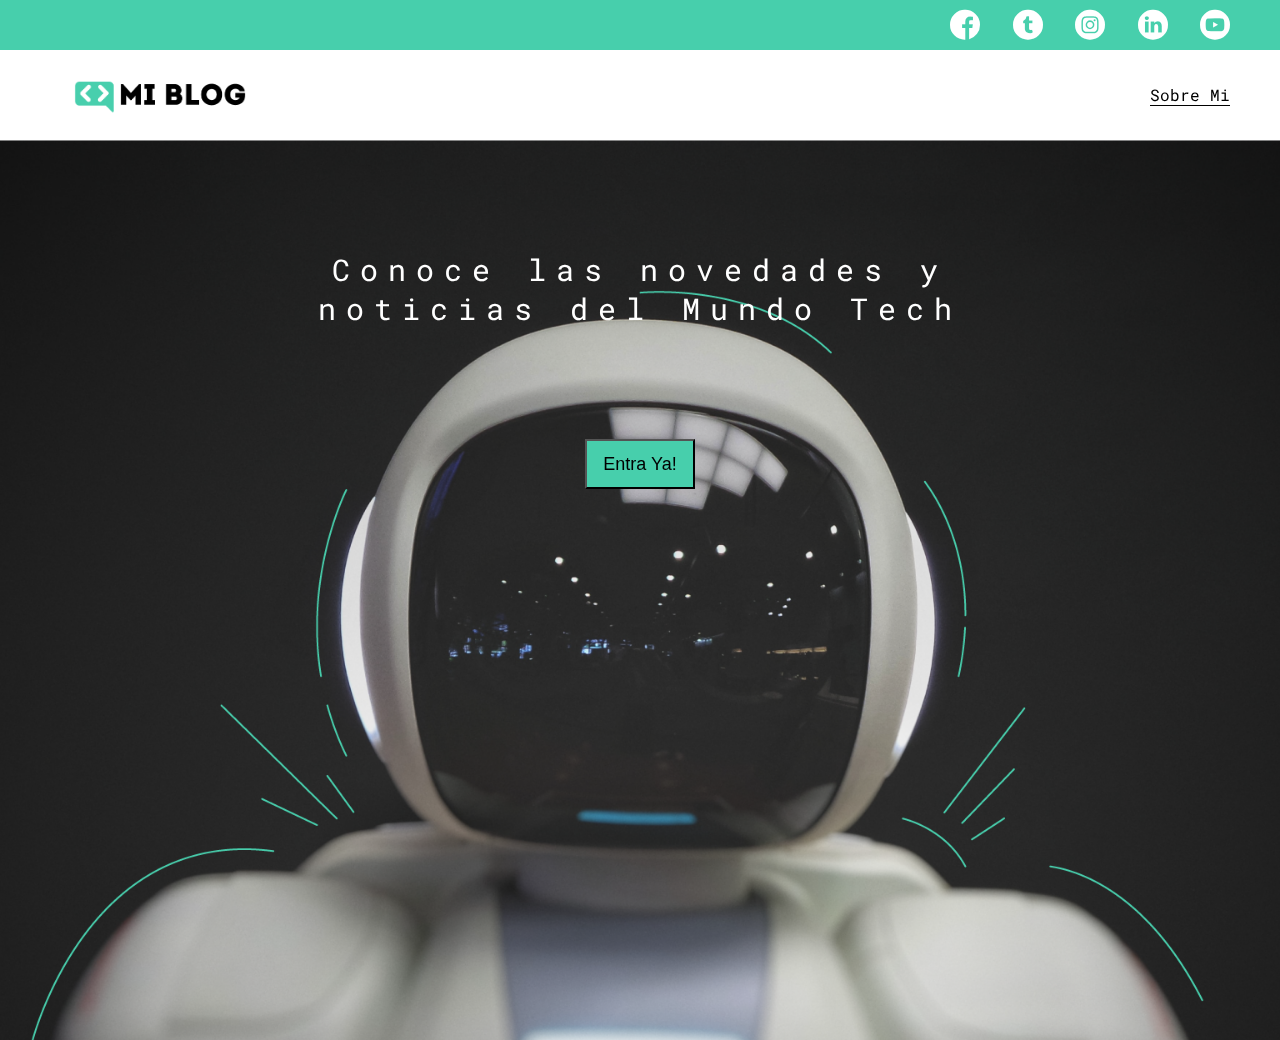
<file: index.html>
<!DOCTYPE html>
<html lang="en">
<head>
    <meta charset="UTF-8">
    <meta name="viewport" content="width=device-width, initial-scale=1.0">
    <title>Mi Blog</title>
    <link rel="stylesheet" href="./css/main.css">
    <link rel="stylesheet" href="./css/font/flaticon.css">
    <link rel="stylesheet" href="./css/media-queries.css">
</head>
<body class="home-body">
    <header>
        <section class="header-icons-container">
            <div class="icons">
                <a href="/"><span class="flaticon-001-facebook"></span></a>
                <a href="/"><span class="flaticon-002-twitter"></span></a>
                <a href="/"><span class="flaticon-011-instagram"></span></a>
                <a href="/"><span class="flaticon-010-linkedin"></span></a>
                <a href="/"><span class="flaticon-008-youtube"></span></a>
            </div>
        </section>
        <nav>
            <section class="nav-logo-container">
                <a href=""> <img src="/assets/img/Logo-negro.png" alt="Logo de mi blog"></a>
            </section>
            <section class="profile-link">
                <a href="perfil.html">Sobre Mi</a>
            </section>
        </nav>
    </header>
    <main class="home-main">
        <section>
            <p class="home-main-text">Conoce las novedades y noticias del Mundo Tech</p>
            <button class="home-main-button">
                <a href="blogs.html">Entra Ya!</a>
            </button>
        </section>
    </main>
</body>
</html>
</file>
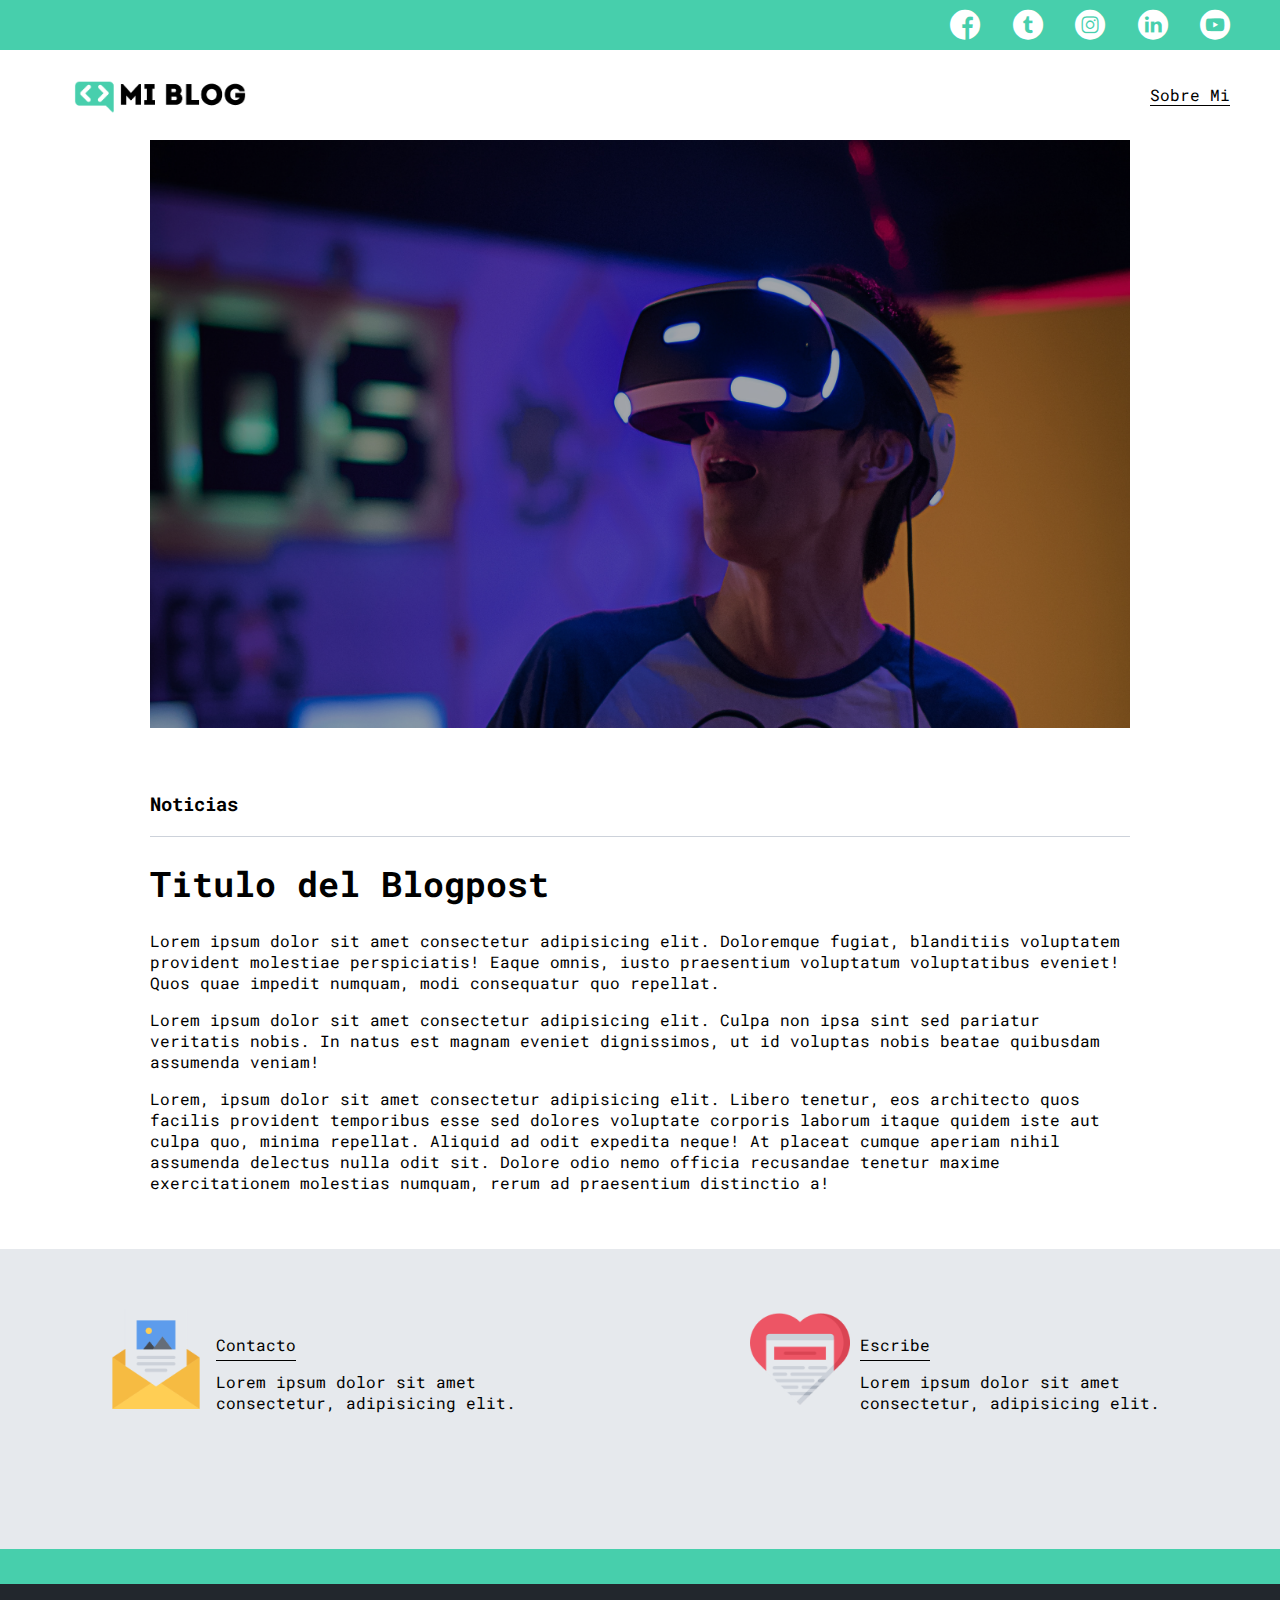
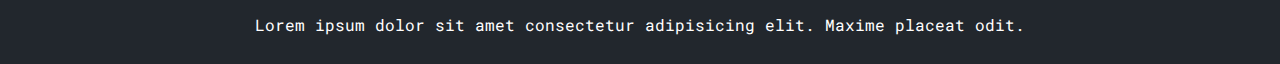
<file: blog.html>
<!DOCTYPE html>
<html lang="en">
<head>
    <meta charset="UTF-8">
    <meta name="viewport" content="width=device-width, initial-scale=1.0">
    <title>Mi Blog</title>
    <link rel="stylesheet" href="./css/main.css">
    <link rel="stylesheet" href="./css/font/flaticon.css">
    <link rel="stylesheet" href="./css/media-queries.css">
</head>
<body>
    <header>
        <section class="header-icons-container">
            <div class="icons">
                <a href="/"><span class="flaticon-001-facebook"></span></a>
                <a href="/"><span class="flaticon-002-twitter"></span></a>
                <a href="/"><span class="flaticon-011-instagram"></span></a>
                <a href="/"><span class="flaticon-010-linkedin"></span></a>
                <a href="/"><span class="flaticon-008-youtube"></span></a>
            </div>
        </section>
        <nav>
            <section class="nav-logo-container">
                <a href=""> <img src="/assets/img/Logo-negro.png" alt="Logo de mi blog"></a>
            </section>
            <section class="profile-link">
                <a href="perfil.html">Sobre Mi</a>
            </section>
        </nav>
    </header>
    <main>
        <section class="grid-container blogpost-img-container">
            <img src="/assets/img/post-1.png" alt="">
        </section>
        <section class="blogpost-main-container">
            <div class="grid-container">
                <h3>Noticias</h3>
                <article>
                    <h1>Titulo del Blogpost</h1>
                    <p>Lorem ipsum dolor sit amet consectetur adipisicing elit. Doloremque fugiat, blanditiis voluptatem provident molestiae perspiciatis! Eaque omnis, iusto praesentium voluptatum voluptatibus eveniet! Quos quae impedit numquam, modi consequatur quo repellat.</p>
                    <p>Lorem ipsum dolor sit amet consectetur adipisicing elit. Culpa non ipsa sint sed pariatur veritatis nobis. In natus est magnam eveniet dignissimos, ut id voluptas nobis beatae quibusdam assumenda veniam!</p>
                    <p>Lorem, ipsum dolor sit amet consectetur adipisicing elit. Libero tenetur, eos architecto quos facilis provident temporibus esse sed dolores voluptate corporis laborum itaque quidem iste aut culpa quo, minima repellat.
                    Aliquid ad odit expedita neque! At placeat cumque aperiam nihil assumenda delectus nulla odit sit. Dolore odio nemo officia recusandae tenetur maxime exercitationem molestias numquam, rerum ad praesentium distinctio a!</p>
                </article>
            </div>
        </section>
        <section class="contact-main-container">
            <div>
                <img src="/assets/img/013-newsletter.png" alt="">
                <div class="contact-left">
                    <a href="">Contacto</a>
                    <p>Lorem ipsum dolor sit amet consectetur, adipisicing elit.</p>
                </div>
            </div>
            <div>
                <img src="/assets/img/006-like.png" alt="">
                <div class="contact-right">
                    <a href="">Escribe</a>
                    <p>Lorem ipsum dolor sit amet consectetur, adipisicing elit.</p>
                </div>
            </div>
        </section>
    </main>
    <footer>
        <p>Lorem ipsum dolor sit amet consectetur adipisicing elit. Maxime placeat odit.</p>
    </footer>
</body>
</html>
</file>
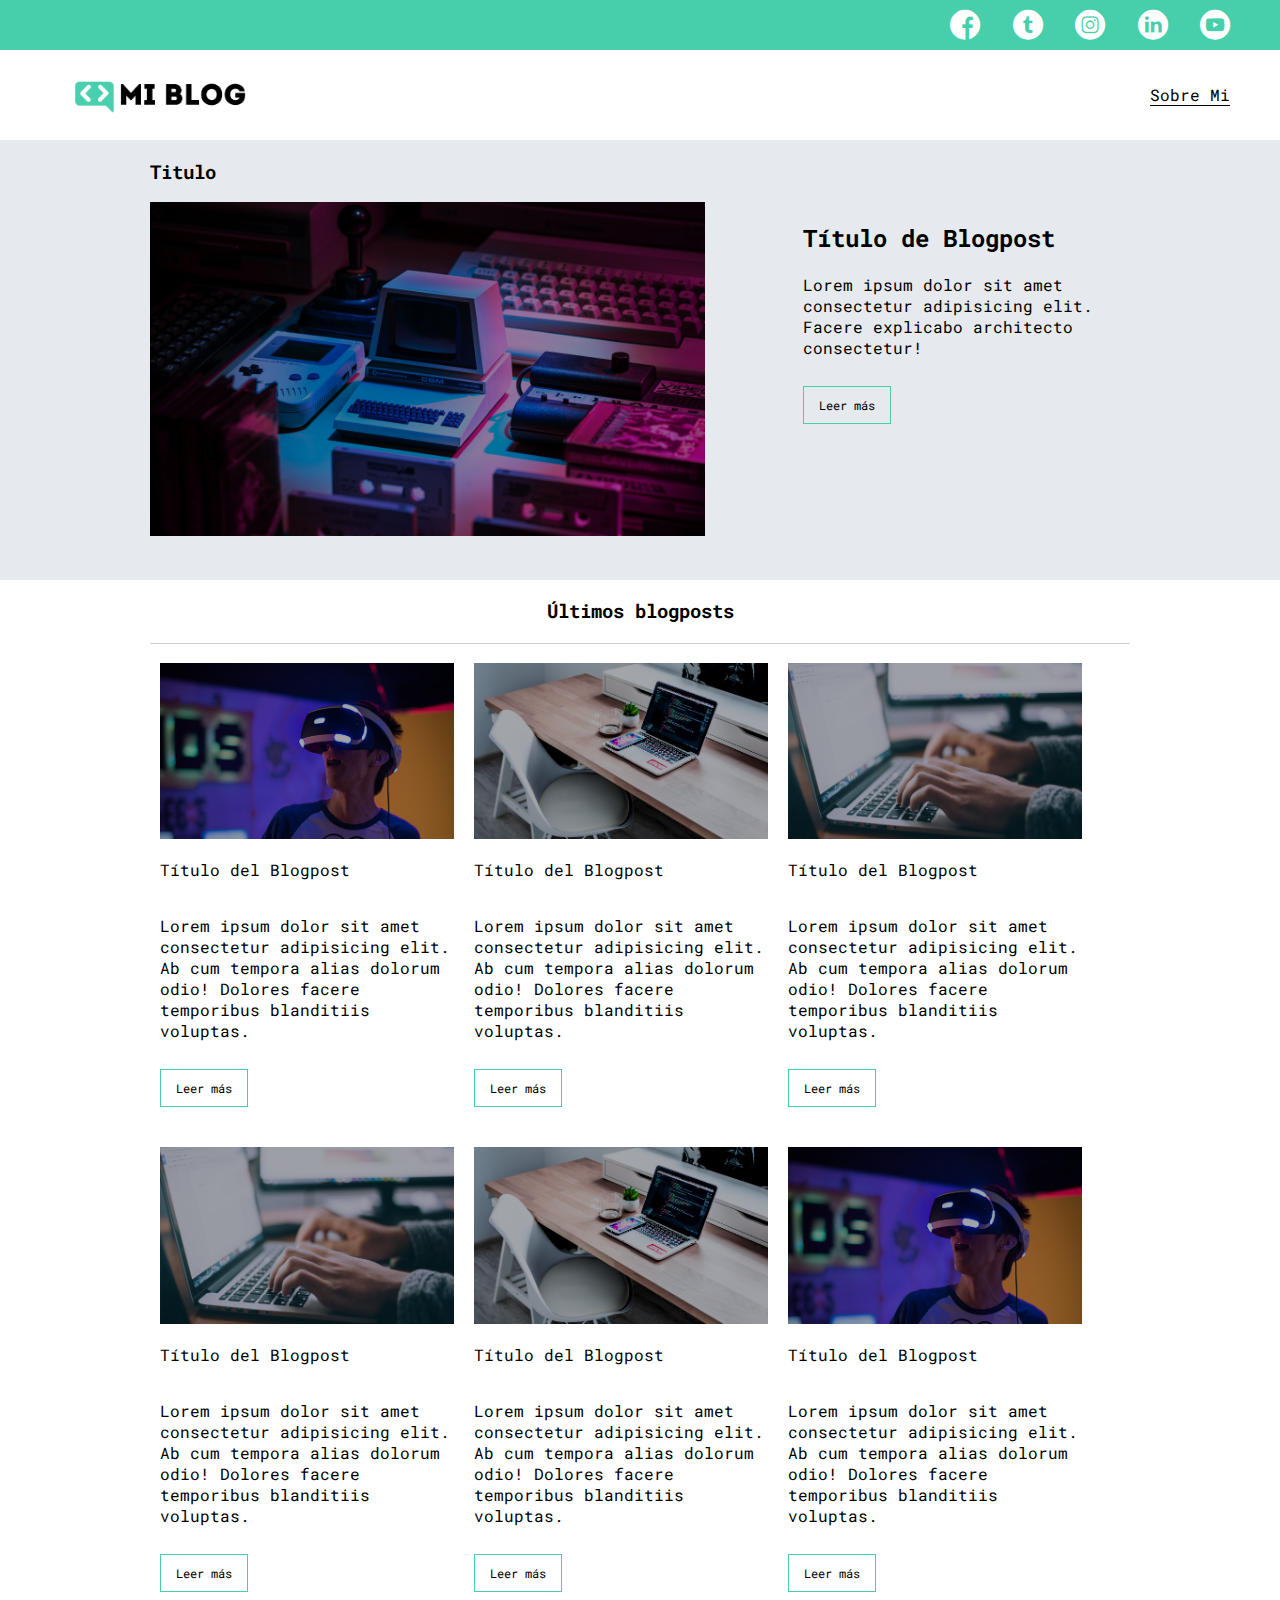
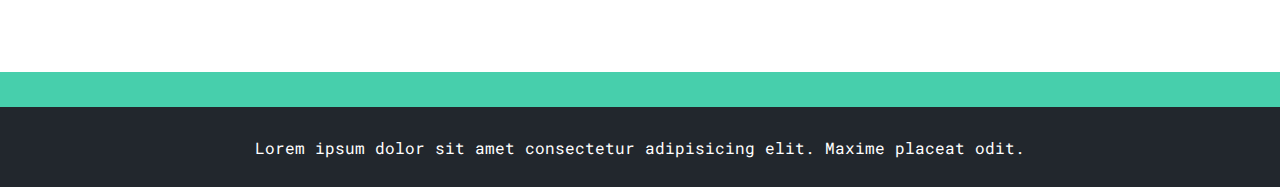
<file: blogs.html>
<!DOCTYPE html>
<html lang="en">
<head>
    <meta charset="UTF-8">
    <meta name="viewport" content="width=device-width, initial-scale=1.0">
    <title>Mi Blog</title>
    <link rel="stylesheet" href="./css/main.css">
    <link rel="stylesheet" href="./css/font/flaticon.css">
    <link rel="stylesheet" href="./css/media-queries.css">
</head>
<body>
    <header>
        <section class="header-icons-container">
            <div class="icons">
                <a href="/"><span class="flaticon-001-facebook"></span></a>
                <a href="/"><span class="flaticon-002-twitter"></span></a>
                <a href="/"><span class="flaticon-011-instagram"></span></a>
                <a href="/"><span class="flaticon-010-linkedin"></span></a>
                <a href="/"><span class="flaticon-008-youtube"></span></a>
            </div>
        </section>
        <nav>
            <section class="nav-logo-container">
                <a href=""> <img src="/assets/img/Logo-negro.png" alt="Logo de mi blog"></a>
            </section>
            <section class="profile-link">
                <a href="perfil.html">Sobre Mi</a>
            </section>
        </nav>
    </header>
    <main class="blogs-main">
        <section class="blogs-news-container">
            <div class=" grid-container blogs-main-new">
                <h3>Titulo</h3>
                <div class="blogs-news-img-container">
                    <img src="/assets/img/main-news-img.png" alt="">
                </div>
                <div class="blogs-news-info-container">
                    <h2>Título de Blogpost</h2>
                    <p>Lorem ipsum dolor sit amet consectetur adipisicing elit. Facere explicabo architecto consectetur!</p>
                    <a href="blog.html" class="blogs-button">Leer más</a>
                </div>
            </div>
        </section>
        <section class="blogs-posts-container">
            <div class="grid-container">
                <h3>Últimos blogposts</h3>
                <article class="post-container">
                    <img src="/assets/img/post-1.png" alt="">
                    <p>Título del Blogpost</p>
                    <p>Lorem ipsum dolor sit amet consectetur adipisicing elit. Ab cum tempora alias dolorum odio! Dolores facere temporibus blanditiis voluptas.</p>
                    <a href="" class="blogs-button">Leer más</a>
                </article>
                <article class="post-container">
                    <img src="/assets/img/post-2.png" alt="">
                    <p>Título del Blogpost</p>
                    <p>Lorem ipsum dolor sit amet consectetur adipisicing elit. Ab cum tempora alias dolorum odio! Dolores facere temporibus blanditiis voluptas.</p>
                    <a href="blog.html" class="blogs-button">Leer más</a>
                </article>
                <article class="post-container">
                    <img src="/assets/img/post-3.png" alt="">
                    <p>Título del Blogpost</p>
                    <p>Lorem ipsum dolor sit amet consectetur adipisicing elit. Ab cum tempora alias dolorum odio! Dolores facere temporibus blanditiis voluptas.</p>
                    <a href="blog.html" class="blogs-button">Leer más</a>
                </article>
                <article class="post-container">
                    <img src="/assets/img/post-3.png" alt="">
                    <p>Título del Blogpost</p>
                    <p>Lorem ipsum dolor sit amet consectetur adipisicing elit. Ab cum tempora alias dolorum odio! Dolores facere temporibus blanditiis voluptas.</p>
                    <a href="blog.html" class="blogs-button">Leer más</a>
                </article>
                <article class="post-container">
                    <img src="/assets/img/post-2.png" alt="">
                    <p>Título del Blogpost</p>
                    <p>Lorem ipsum dolor sit amet consectetur adipisicing elit. Ab cum tempora alias dolorum odio! Dolores facere temporibus blanditiis voluptas.</p>
                    <a href="blog.html" class="blogs-button">Leer más</a>
                </article>
                <article class="post-container">
                    <img src="/assets/img/post-1.png" alt="">
                    <p>Título del Blogpost</p>
                    <p>Lorem ipsum dolor sit amet consectetur adipisicing elit. Ab cum tempora alias dolorum odio! Dolores facere temporibus blanditiis voluptas.</p>
                    <a href="blog.html" class="blogs-button">Leer más</a>
                </article>
            </div>
        </section>
    </main>
    <footer>
        <p>Lorem ipsum dolor sit amet consectetur adipisicing elit. Maxime placeat odit.</p>
    </footer>
</body>
</html>
</file>
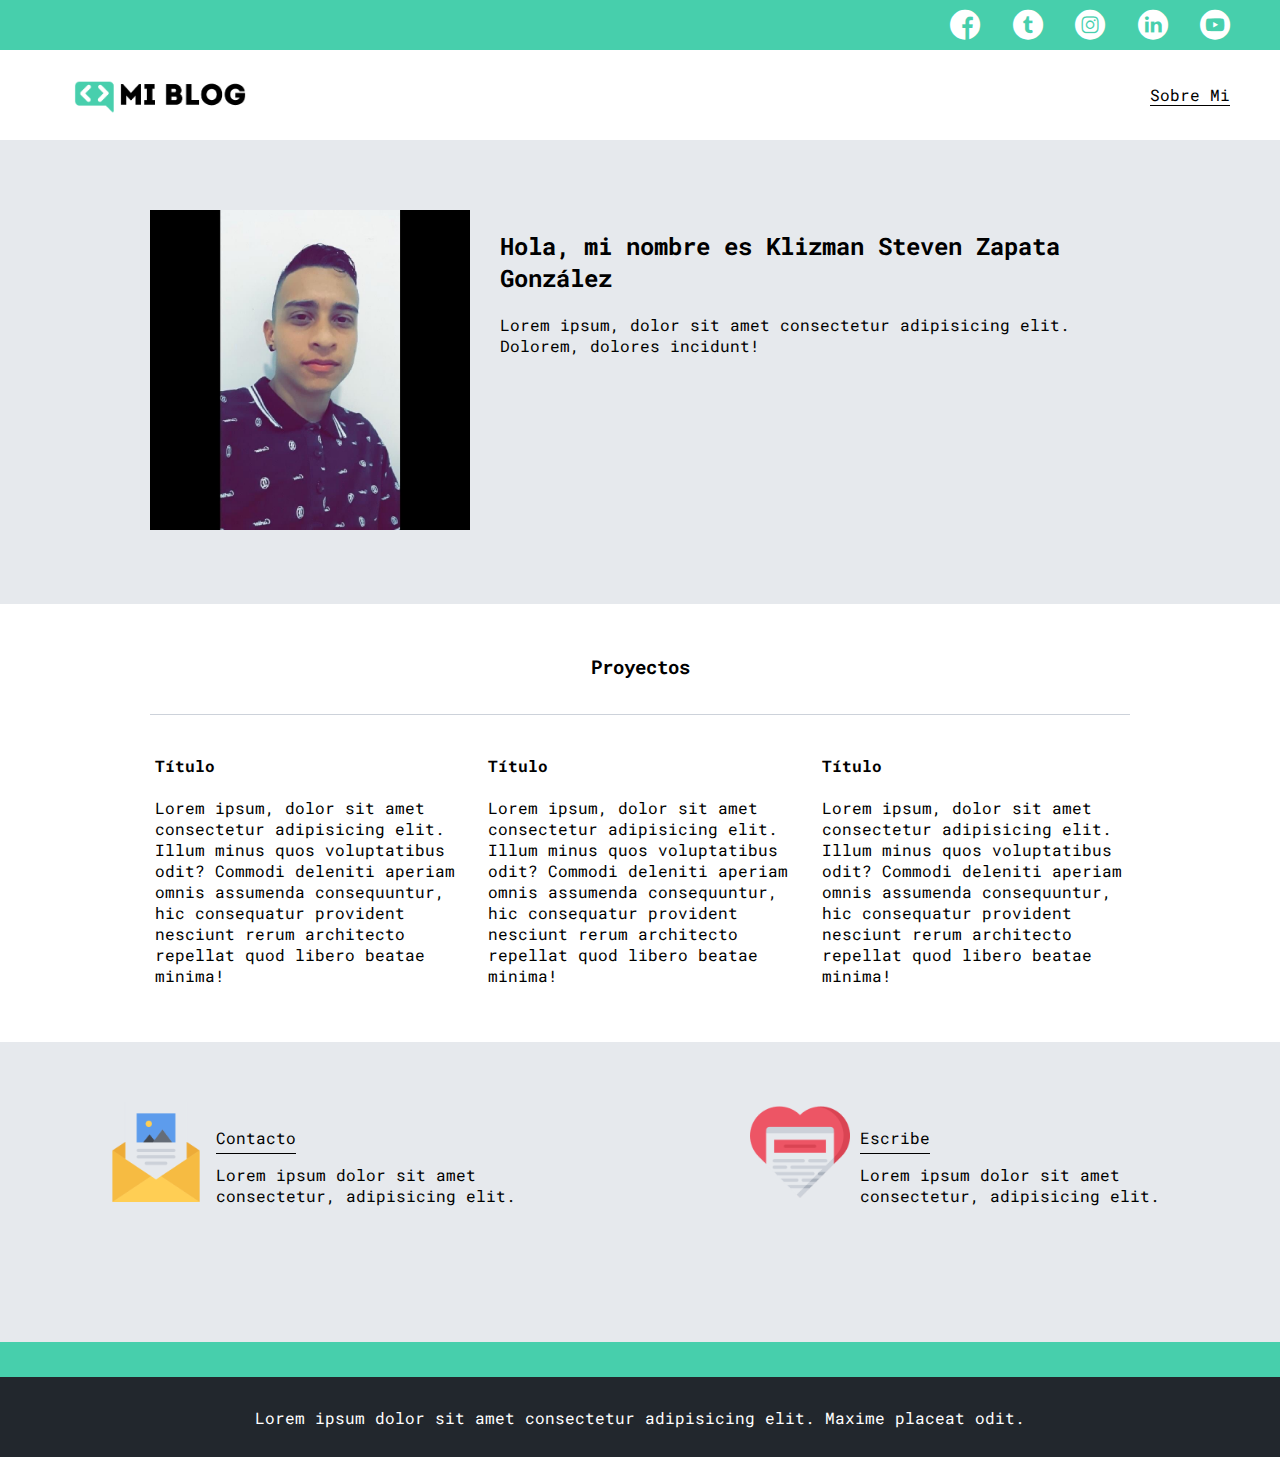
<file: perfil.html>
<!DOCTYPE html>
<html lang="en">
<head>
    <meta charset="UTF-8">
    <meta name="viewport" content="width=device-width, initial-scale=1.0">
    <title>Mi Blog</title>
    <link rel="stylesheet" href="./css/main.css">
    <link rel="stylesheet" href="./css/font/flaticon.css">
    <link rel="stylesheet" href="./css/media-queries.css">
</head>
<body>
    <header>
        <section class="header-icons-container">
            <div class="icons">
                <a href="/"><span class="flaticon-001-facebook"></span></a>
                <a href="/"><span class="flaticon-002-twitter"></span></a>
                <a href="/"><span class="flaticon-011-instagram"></span></a>
                <a href="/"><span class="flaticon-010-linkedin"></span></a>
                <a href="/"><span class="flaticon-008-youtube"></span></a>
            </div>
        </section>
        <nav>
            <section class="nav-logo-container">
                <a href=""> <img src="/assets/img/Logo-negro.png" alt="Logo de mi blog"></a>
            </section>
            <section class="profile-link">
                <a href="perfil.html">Sobre Mi</a>
            </section>
        </nav>
    </header>
    <main>
        <section class="profile-main-container">
            <div class="grid-container profile-container">
                <div>
                    <img src="/assets/img/klizman.png" alt="">
                </div>
                <div>
                    <h2>Hola, mi nombre es Klizman Steven Zapata González</h2>
                    <p>Lorem ipsum, dolor sit amet consectetur adipisicing elit. Dolorem, dolores incidunt!</p>
                </div>
            </div>
        </section>
        <section class="profile-main-proyects">
            <div class="grid-container">
                <h3>Proyectos</h3>
                <div class="proyect-main-container">
                    <article class="proyect-container">
                        <h4>Título</h4>
                        <p>Lorem ipsum, dolor sit amet consectetur adipisicing elit. Illum minus quos voluptatibus odit? Commodi deleniti aperiam omnis assumenda consequuntur, hic consequatur provident nesciunt rerum architecto repellat quod libero beatae minima!</p>
                    </article>
                    <article class="proyect-container">
                        <h4>Título</h4>
                        <p>Lorem ipsum, dolor sit amet consectetur adipisicing elit. Illum minus quos voluptatibus odit? Commodi deleniti aperiam omnis assumenda consequuntur, hic consequatur provident nesciunt rerum architecto repellat quod libero beatae minima!</p>
                    </article><article class="proyect-container">
                        <h4>Título</h4>
                        <p>Lorem ipsum, dolor sit amet consectetur adipisicing elit. Illum minus quos voluptatibus odit? Commodi deleniti aperiam omnis assumenda consequuntur, hic consequatur provident nesciunt rerum architecto repellat quod libero beatae minima!</p>
                    </article>
                </div>
            </div>
        </section>
        <section class="contact-main-container">
            <div>
                <img src="/assets/img/013-newsletter.png" alt="">
                <div class="contact-left">
                    <a href="">Contacto</a>
                    <p>Lorem ipsum dolor sit amet consectetur, adipisicing elit.</p>
                </div>
            </div>
            <div>
                <img src="/assets/img/006-like.png" alt="">
                <div class="contact-right">
                    <a href="">Escribe</a>
                    <p>Lorem ipsum dolor sit amet consectetur, adipisicing elit.</p>
                </div>
            </div>
        </section>
    </main>
    <footer>
        <p>Lorem ipsum dolor sit amet consectetur adipisicing elit. Maxime placeat odit.</p>
    </footer>
</body>
</html>
</file>
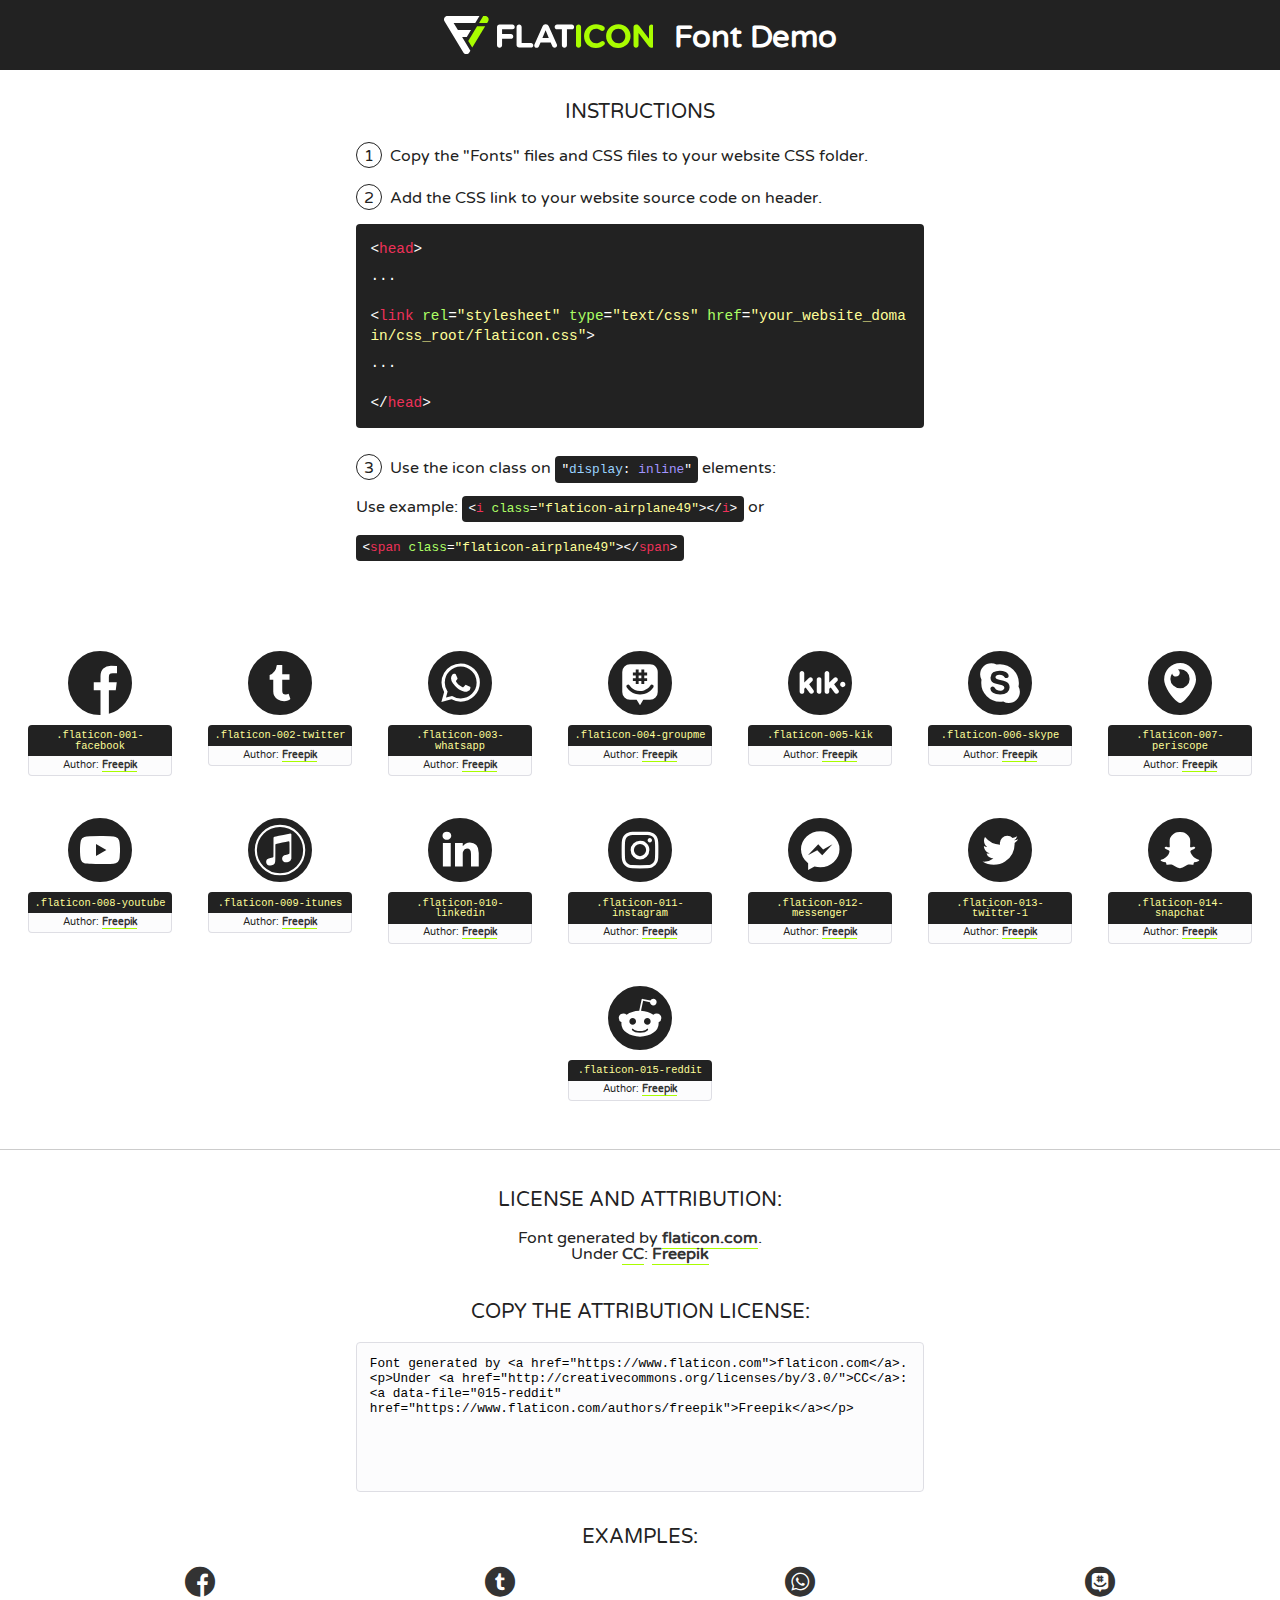
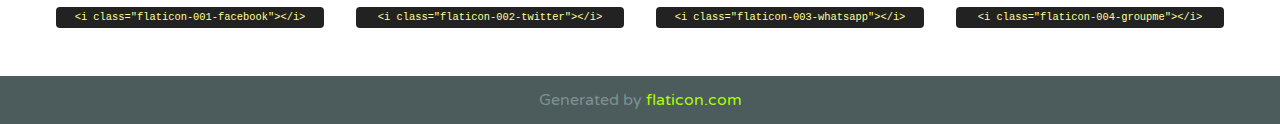
<file: css/font/flaticon.html>
<!DOCTYPE html>
<!--
  Flaticon icon font: Flaticon
  Creation date: 20/12/2018 09:27
-->
<html>
<!DOCTYPE html>
<html>

<head>
    <title>Flaticon WebFont</title>
    <link href="http://fonts.googleapis.com/css?family=Varela+Round" rel="stylesheet" type="text/css" />
    <link rel="stylesheet" type="text/css" href="flaticon.css">
    <meta charset="UTF-8">
    <style>
    html, body, div, span, applet, object, iframe,
    h1, h2, h3, h4, h5, h6, p, blockquote, pre,
    a, abbr, acronym, address, big, cite, code,
    del, dfn, em, img, ins, kbd, q, s, samp,
    small, strike, strong, sub, sup, tt, var,
    b, u, i, center,
    dl, dt, dd, ol, ul, li,
    fieldset, form, label, legend,
    table, caption, tbody, tfoot, thead, tr, th, td,
    article, aside, canvas, details, embed, 
    figure, figcaption, footer, header, hgroup, 
    menu, nav, output, ruby, section, summary,
    time, mark, audio, video {
        margin: 0;
        padding: 0;
        border: 0;
        font-size: 100%;
        font: inherit;
        vertical-align: baseline;
    }
    /* HTML5 display-role reset for older browsers */
    article, aside, details, figcaption, figure, 
    footer, header, hgroup, menu, nav, section {
        display: block;
    }
    body {
        line-height: 1;
    }
    ol, ul {
        list-style: none;
    }
    blockquote, q {
        quotes: none;
    }
    blockquote:before, blockquote:after,
    q:before, q:after {
        content: '';
        content: none;
    }
    table {
        border-collapse: collapse;
        border-spacing: 0;
    }
    body {
        font-family: 'Varela Round', Helvetica, Arial, sans-serif;
        font-size: 16px;
        color: #222;
    }
    a {
        color: #333;
        border-bottom: 1px solid #a9fd00;
        font-weight: bold;
        text-decoration: none;
    }
    * {
        -moz-box-sizing: border-box;
        -webkit-box-sizing: border-box;
        box-sizing: border-box;
        margin: 0;
        padding: 0;
    }
    [class^="flaticon-"]:before, [class*=" flaticon-"]:before, [class^="flaticon-"]:after, [class*=" flaticon-"]:after {
        font-family: Flaticon;
        font-size: 30px;
        font-style: normal;
        margin-left: 20px;
        color: #333;
    }
    .wrapper {
        max-width: 600px;
        margin: auto;
        padding: 0 1em;
    }
    .title {
        font-size: 1.25em;
        text-align: center;
        margin-bottom: 1em;
        text-transform: uppercase;
    }
    header {
        text-align: center;
        background-color: #222;
        color: #fff;
        padding: 1em;
    }
    header .logo {
        width: 210px;
        height: 38px;
        display: inline-block;
        vertical-align: middle;
        margin-right: 1em;
        border: none;
    }
    header strong {
        font-size: 1.95em;
        font-weight: bold;
        vertical-align: middle;
        margin-top: 5px;
        display: inline-block;
    }
    .demo {
        margin: 2em auto;
        line-height: 1.25em;
    }
    .demo ul li {
        margin-bottom: 1em;
    }
    .demo ul li .num {
        color: #222;
        border-radius: 20px;
        display: inline-block;
        width: 26px;
        padding: 3px;
        height: 26px;
        text-align: center;
        margin-right: 0.5em;
        border: 1px solid #222;
    }
    .demo ul li code {
        background-color: #222;
        border-radius: 4px;
        padding: 0.25em 0.5em;
        display: inline-block;
        color: #fff;
        font-family: Consolas,Monaco,Lucida Console,Liberation Mono,DejaVu Sans Mono,Bitstream Vera Sans Mono,Courier New, monospace;
        font-weight: lighter;
        margin-top: 1em;
        font-size: 0.8em;
        word-break: break-all;
    }
    .demo ul li code.big {
        padding: 1em;
        font-size: 0.9em;
    }
    .demo ul li code .red {
        color: #EF3159;
    }
    .demo ul li code .green {
        color: #ACFF65;
    }
    .demo ul li code .yellow {
        color: #FFFF99;
    }
    .demo ul li code .blue {
        color: #99D3FF;
    }
    .demo ul li code .purple {
        color: #A295FF;
    }
    .demo ul li code .dots {
        margin-top: 0.5em;
        display: block;
    }
    #glyphs {
        border-bottom: 1px solid #ccc;
        padding: 2em 0;
        text-align: center;
    }
    .glyph {
        display: inline-block;
        width: 9em;
        margin: 1em;
        text-align: center;
        vertical-align: top;
        background: #FFF;
    }
    .glyph .glyph-icon {
        padding: 10px;
        display: block;
        font-family:"Flaticon";
        font-size: 64px;
        line-height: 1;
    }
    .glyph .glyph-icon:before {
        font-size: 64px;
        color: #222;
        margin-left: 0;
    }
    .class-name {
        font-size: 0.65em;
        background-color: #222;
        color: #fff;
        border-radius: 4px 4px 0 0;
        padding: 0.5em;
        color: #FFFF99;
        font-family: Consolas,Monaco,Lucida Console,Liberation Mono,DejaVu Sans Mono,Bitstream Vera Sans Mono,Courier New, monospace;
    }
    .author-name {
        font-size: 0.6em;
        background-color: #fcfcfd;
        border: 1px solid #DEDEE4;
        border-top: 0;
        border-radius: 0 0 4px 4px;
        padding: 0.5em;
    }
    .class-name:last-child {
        font-size: 10px;
        color:#888;
    }
    .class-name:last-child a {
        font-size: 10px;
        color:#555;
    }
    .class-name:last-child a:hover {
        color:#a9fd00;
    }
    .glyph > input {
        display: block;
        width: 100px;
        margin: 5px auto;
        text-align: center;
        font-size: 12px;
        cursor: text;
    }
    .glyph > input.icon-input {
        font-family:"Flaticon";
        font-size: 16px;
        margin-bottom: 10px;
    }
    .attribution .title {
        margin-top: 2em;
    }
    .attribution textarea {
        background-color: #fcfcfd;
        padding: 1em;
        border: none;
        box-shadow: none;
        border: 1px solid #DEDEE4;
        border-radius: 4px;
        resize: none;
        width: 100%;
        height: 150px;
        font-size: 0.8em;
        font-family: Consolas,Monaco,Lucida Console,Liberation Mono,DejaVu Sans Mono,Bitstream Vera Sans Mono,Courier New, monospace;
        -webkit-appearance: none;
    }
    .iconsuse {
        margin: 2em auto;
        text-align: center;
        max-width: 1200px;
    }
    .iconsuse:after {
        content: '';
        display: table;
        clear: both;
    }
    .iconsuse .image {
        float: left;
        width: 25%;
        padding: 0 1em;
    }
    .iconsuse .image p {
        margin-bottom: 1em;
    }
    .iconsuse .image span {
        display: block;
        font-size: 0.65em;
        background-color: #222;
        color: #fff;
        border-radius: 4px;
        padding: 0.5em;
        color: #FFFF99;
        margin-top: 1em;
        font-family: Consolas,Monaco,Lucida Console,Liberation Mono,DejaVu Sans Mono,Bitstream Vera Sans Mono,Courier New, monospace;
    }
    #footer {
        text-align: center;
        background-color: #4C5B5C;
        color: #7c9192;
        padding: 1em;
    }
    #footer a {
        border: none;
        color: #a9fd00;
        font-weight: normal;
    }
    @media (max-width: 960px) {
        .iconsuse .image {
            width: 50%;
        }
    }
    @media (max-width: 560px) {
        .iconsuse .image {
            width: 100%;
        }
    }
    </style>
</head>

<body class="characters-off">

    <header>
        <a href="https://www.flaticon.com" target="_blank" class="logo">
            <svg version="1.1" xmlns="http://www.w3.org/2000/svg" xmlns:xlink="http://www.w3.org/1999/xlink" xmlns:a="http://ns.adobe.com/AdobeSVGViewerExtensions/3.0/" viewBox="0 0 560.875 102.036" enable-background="new 0 0 560.875 102.036" xml:space="preserve">
                <defs>
                </defs>
                <g>
                    <g class="letters">
                        <path fill="#ffffff" d="M141.596,29.675c0-3.777,2.985-6.767,6.764-6.767h34.438c3.426,0,6.15,2.728,6.15,6.15
                        c0,3.43-2.724,6.149-6.15,6.149h-27.674v13.091h23.719c3.429,0,6.151,2.724,6.151,6.15c0,3.43-2.723,6.149-6.151,6.149h-23.719
                        v17.574c0,3.773-2.986,6.761-6.764,6.761c-3.779,0-6.764-2.989-6.764-6.761V29.675z"></path>
                        <path fill="#ffffff" d="M193.844,29.149c0-3.781,2.985-6.767,6.764-6.767c3.776,0,6.763,2.985,6.763,6.767v42.957h25.039
                        c3.426,0,6.149,2.726,6.149,6.153c0,3.425-2.723,6.15-6.149,6.15h-31.802c-3.779,0-6.764-2.986-6.764-6.768V29.149z"></path>
                        <path fill="#ffffff" d="M241.891,75.71l21.438-48.407c1.492-3.341,4.215-5.357,7.906-5.357h0.792
                        c3.686,0,6.323,2.017,7.815,5.357l21.439,48.407c0.436,0.967,0.701,1.845,0.701,2.723c0,3.602-2.809,6.501-6.414,6.501
                        c-3.161,0-5.269-1.845-6.499-4.655l-4.132-9.661h-27.059l-4.301,10.102c-1.144,2.631-3.426,4.214-6.237,4.214
                        c-3.517,0-6.24-2.81-6.24-6.325C241.1,77.64,241.451,76.677,241.891,75.71z M279.932,58.666l-8.521-20.297l-8.526,20.297H279.932
                        z"></path>
                        <path fill="#ffffff" d="M314.864,35.387H301.86c-3.429,0-6.239-2.813-6.239-6.238c0-3.429,2.811-6.24,6.239-6.24h39.533
                        c3.426,0,6.237,2.811,6.237,6.24c0,3.425-2.811,6.238-6.237,6.238h-13.001v42.785c0,3.773-2.99,6.761-6.764,6.761
                        c-3.779,0-6.764-2.989-6.764-6.761V35.387z"></path>
                        <path fill="#A9FD00" d="M352.615,29.149c0-3.781,2.985-6.767,6.767-6.767c3.774,0,6.761,2.985,6.761,6.767v49.024
                        c0,3.773-2.987,6.761-6.761,6.761c-3.781,0-6.767-2.989-6.767-6.761V29.149z"></path>
                        <path fill="#A9FD00" d="M374.132,53.836v-0.179c0-17.481,13.178-31.801,32.065-31.801c9.22,0,15.459,2.458,20.557,6.238
                        c1.402,1.054,2.637,2.985,2.637,5.357c0,3.692-2.985,6.59-6.681,6.59c-1.845,0-3.071-0.702-4.044-1.319
                        c-3.776-2.813-7.729-4.393-12.562-4.393c-10.364,0-17.831,8.611-17.831,19.154v0.173c0,10.542,7.291,19.329,17.831,19.329
                        c5.715,0,9.492-1.756,13.359-4.834c1.049-0.874,2.458-1.491,4.039-1.491c3.429,0,6.325,2.813,6.325,6.236
                        c0,2.106-1.056,3.78-2.282,4.834c-5.539,4.834-12.036,7.733-21.878,7.733C387.572,85.464,374.132,71.493,374.132,53.836z"></path>
                        <path fill="#A9FD00" d="M433.009,53.836v-0.179c0-17.481,13.79-31.801,32.766-31.801c18.981,0,32.592,14.143,32.592,31.628v0.173
                        c0,17.483-13.785,31.807-32.769,31.807C446.625,85.464,433.009,71.32,433.009,53.836z M484.224,53.836v-0.179
                        c0-10.539-7.725-19.326-18.626-19.326c-10.893,0-18.449,8.611-18.449,19.154v0.173c0,10.542,7.73,19.329,18.626,19.329
                        C476.676,72.986,484.224,64.378,484.224,53.836z"></path>
                        <path fill="#A9FD00" d="M506.233,29.321c0-3.774,2.99-6.763,6.767-6.763h1.401c3.252,0,5.183,1.583,7.029,3.953l26.093,34.265
                        V29.059c0-3.692,2.99-6.677,6.681-6.677c3.683,0,6.671,2.985,6.671,6.677v48.934c0,3.78-2.987,6.765-6.764,6.765h-0.436
                        c-3.257,0-5.188-1.581-7.034-3.953l-27.056-35.492v32.944c0,3.687-2.985,6.676-6.678,6.676c-3.683,0-6.673-2.989-6.673-6.676
                        V29.321z"></path>
                    </g>
                    <g class="insignia">
                        <path fill="#ffffff" d="M48.372,56.137h12.517l11.156-18.537H37.186L25.688,18.539h57.825L94.668,0H9.271
                        C5.925,0,2.842,1.801,1.198,4.716c-1.644,2.907-1.593,6.482,0.134,9.343l50.38,83.501c1.678,2.781,4.689,4.476,7.938,4.476
                        c3.246,0,6.257-1.695,7.935-4.476l2.898-4.804L48.372,56.137z"></path>
                        <g class="i">
                            <path fill="#A9FD00" d="M93.575,18.539h0.031v0.004l21.652,0.004l2.705-4.488c1.727-2.861,1.778-6.436,0.133-9.343
                            C116.454,1.801,113.371,0,110.026,0h-5.294L93.575,18.539z"></path>
                            <polygon fill="#A9FD00" points="88.291,27.356 64.725,66.486 75.519,84.404 109.942,27.356"></polygon>
                        </g>
                    </g>
                </g>
            </svg>
        </a>
        <strong>Font Demo</strong>
    </header>


    <section class="demo wrapper">

        <p class="title">Instructions</p>

        <ul>
            <li>
                <span class="num">1</span>Copy the "Fonts" files and CSS files to your website CSS folder.
            </li>
            <li>
                <span class="num">2</span>Add the CSS link to your website source code on header.
                <code class="big">
                    &lt;<span class="red">head</span>&gt;
                    <br/><span class="dots">...</span>
                    <br/>&lt;<span class="red">link</span> <span class="green">rel</span>=<span class="yellow">"stylesheet"</span> <span class="green">type</span>=<span class="yellow">"text/css"</span> <span class="green">href</span>=<span class="yellow">"your_website_domain/css_root/flaticon.css"</span>&gt;
                    <br/><span class="dots">...</span>
                    <br/>&lt;/<span class="red">head</span>&gt;
                </code>
            </li>

            <li>
                <p>
                    <span class="num">3</span>Use the icon class on <code>"<span class="blue">display</span>:<span class="purple"> inline</span>"</code> elements:
                    <br />
                    Use example: <code>&lt;<span class="red">i</span> <span class="green">class</span>=<span class="yellow">&quot;flaticon-airplane49&quot;</span>&gt;&lt;/<span class="red">i</span>&gt;</code> or <code>&lt;<span class="red">span</span> <span class="green">class</span>=<span class="yellow">&quot;flaticon-airplane49&quot;</span>&gt;&lt;/<span class="red">span</span>&gt;</code>
            </li>
        </ul>

    </section>




   <section id="glyphs">          
    
      
        <div class="glyph"><div class="glyph-icon flaticon-001-facebook"></div>
            <div class="class-name">.flaticon-001-facebook</div>
            <div class="author-name">Author: <a data-file="001-facebook" href="https://www.flaticon.com/authors/freepik">Freepik</a> </div> 
        </div>        
        
        <div class="glyph"><div class="glyph-icon flaticon-002-twitter"></div>
            <div class="class-name">.flaticon-002-twitter</div>
            <div class="author-name">Author: <a data-file="002-twitter" href="https://www.flaticon.com/authors/freepik">Freepik</a> </div> 
        </div>        
        
        <div class="glyph"><div class="glyph-icon flaticon-003-whatsapp"></div>
            <div class="class-name">.flaticon-003-whatsapp</div>
            <div class="author-name">Author: <a data-file="003-whatsapp" href="https://www.flaticon.com/authors/freepik">Freepik</a> </div> 
        </div>        
        
        <div class="glyph"><div class="glyph-icon flaticon-004-groupme"></div>
            <div class="class-name">.flaticon-004-groupme</div>
            <div class="author-name">Author: <a data-file="004-groupme" href="https://www.flaticon.com/authors/freepik">Freepik</a> </div> 
        </div>        
        
        <div class="glyph"><div class="glyph-icon flaticon-005-kik"></div>
            <div class="class-name">.flaticon-005-kik</div>
            <div class="author-name">Author: <a data-file="005-kik" href="https://www.flaticon.com/authors/freepik">Freepik</a> </div> 
        </div>        
        
        <div class="glyph"><div class="glyph-icon flaticon-006-skype"></div>
            <div class="class-name">.flaticon-006-skype</div>
            <div class="author-name">Author: <a data-file="006-skype" href="https://www.flaticon.com/authors/freepik">Freepik</a> </div> 
        </div>        
        
        <div class="glyph"><div class="glyph-icon flaticon-007-periscope"></div>
            <div class="class-name">.flaticon-007-periscope</div>
            <div class="author-name">Author: <a data-file="007-periscope" href="https://www.flaticon.com/authors/freepik">Freepik</a> </div> 
        </div>        
        
        <div class="glyph"><div class="glyph-icon flaticon-008-youtube"></div>
            <div class="class-name">.flaticon-008-youtube</div>
            <div class="author-name">Author: <a data-file="008-youtube" href="https://www.flaticon.com/authors/freepik">Freepik</a> </div> 
        </div>        
        
        <div class="glyph"><div class="glyph-icon flaticon-009-itunes"></div>
            <div class="class-name">.flaticon-009-itunes</div>
            <div class="author-name">Author: <a data-file="009-itunes" href="https://www.flaticon.com/authors/freepik">Freepik</a> </div> 
        </div>        
        
        <div class="glyph"><div class="glyph-icon flaticon-010-linkedin"></div>
            <div class="class-name">.flaticon-010-linkedin</div>
            <div class="author-name">Author: <a data-file="010-linkedin" href="https://www.flaticon.com/authors/freepik">Freepik</a> </div> 
        </div>        
        
        <div class="glyph"><div class="glyph-icon flaticon-011-instagram"></div>
            <div class="class-name">.flaticon-011-instagram</div>
            <div class="author-name">Author: <a data-file="011-instagram" href="https://www.flaticon.com/authors/freepik">Freepik</a> </div> 
        </div>        
        
        <div class="glyph"><div class="glyph-icon flaticon-012-messenger"></div>
            <div class="class-name">.flaticon-012-messenger</div>
            <div class="author-name">Author: <a data-file="012-messenger" href="https://www.flaticon.com/authors/freepik">Freepik</a> </div> 
        </div>        
        
        <div class="glyph"><div class="glyph-icon flaticon-013-twitter-1"></div>
            <div class="class-name">.flaticon-013-twitter-1</div>
            <div class="author-name">Author: <a data-file="013-twitter-1" href="https://www.flaticon.com/authors/freepik">Freepik</a> </div> 
        </div>        
        
        <div class="glyph"><div class="glyph-icon flaticon-014-snapchat"></div>
            <div class="class-name">.flaticon-014-snapchat</div>
            <div class="author-name">Author: <a data-file="014-snapchat" href="https://www.flaticon.com/authors/freepik">Freepik</a> </div> 
        </div>        
        
        <div class="glyph"><div class="glyph-icon flaticon-015-reddit"></div>
            <div class="class-name">.flaticon-015-reddit</div>
            <div class="author-name">Author: <a data-file="015-reddit" href="https://www.flaticon.com/authors/freepik">Freepik</a> </div> 
        </div>        
        

    </section>



    <section class="attribution wrapper"   style="text-align:center;">

      <div class="title">License and attribution:</div><div class="attrDiv">Font generated by <a href="https://www.flaticon.com">flaticon.com</a>. <div><p>Under <a href="http://creativecommons.org/licenses/by/3.0/">CC</a>: <a data-file="015-reddit" href="https://www.flaticon.com/authors/freepik">Freepik</a></p>  </div>
      </div>
      <div class="title">Copy the Attribution License:</div>

    <textarea onclick="this.focus();this.select();">Font generated by &lt;a href=&quot;https://www.flaticon.com&quot;&gt;flaticon.com&lt;/a&gt;. <p>Under <a href="http://creativecommons.org/licenses/by/3.0/">CC</a>: <a data-file="015-reddit" href="https://www.flaticon.com/authors/freepik">Freepik</a></p>  
     </textarea>

    </section>

    <section class="iconsuse">

          <div class="title">Examples:</div>            
             
            <div class="image">
                <p>
                    <i class="glyph-icon flaticon-001-facebook"></i> 
                    <span>&lt;i class=&quot;flaticon-001-facebook&quot;&gt;&lt;/i&gt;</span>
                </p>
            </div>
            
            <div class="image">
                <p>
                    <i class="glyph-icon flaticon-002-twitter"></i> 
                    <span>&lt;i class=&quot;flaticon-002-twitter&quot;&gt;&lt;/i&gt;</span>
                </p>
            </div>
            
            <div class="image">
                <p>
                    <i class="glyph-icon flaticon-003-whatsapp"></i> 
                    <span>&lt;i class=&quot;flaticon-003-whatsapp&quot;&gt;&lt;/i&gt;</span>
                </p>
            </div>
            
            <div class="image">
                <p>
                    <i class="glyph-icon flaticon-004-groupme"></i> 
                    <span>&lt;i class=&quot;flaticon-004-groupme&quot;&gt;&lt;/i&gt;</span>
                </p>
            </div>
                       
        </div>
                            
    </section>

<div id="footer">
    <div>Generated by <a href="https://www.flaticon.com">flaticon.com</a>
    </div>
</div>



</body>
</html>
</file>
<file: css/main.css>
@import url('https://fonts.googleapis.com/css?family=Roboto+Mono:400,500,700|Roboto+Slab:400,700|Roboto:400,500,700,900&display=swap');

body{
    font-family: 'Roboto mono', monospace;
    margin: 0;
}
.home-body{
    padding: 0;
    position: fixed;
    top: 0;
    bottom: 0;
    left: 0;
    right: 0;
}
.grid-container{
    max-width: 980px;
    margin: auto;

}
a{
    text-decoration: none;
    display: inline;
    color: black;
}
header{
    width: 100%;
    height: 140px;
    display: grid;
    grid-template-rows: 1fr 1fr;
}
header .header-icons-container{
    width: 100%;
    height: 50px;
    display: grid;
    background-color: #47cfac;
}
header .header-icons-container .icons{
    width: 300px;
    height: auto;
    display: flex;
    justify-items: flex-end;
    align-items: center;
    justify-content: space-between;
    justify-self: end;
    margin-right: 50px;
}
header .icons span{
    color: white;
}
nav{
    display: grid;
    grid-template-columns: 1fr 1fr;
    height: 90px;
}
nav .nav-logo-container{
    margin-left: 50px;
}
nav .nav-logo-container img{
    width: 220px;
    margin-top: 10px;
}
nav .profile-link{
    display: flex;
    align-items: center;
    justify-content: flex-end;
    margin-right: 50px;
}
nav .profile-link a{
    color: black;
    border-bottom: 1px solid black;
}

.home-main{
    display: grid;
    grid-template-columns: 1fr 4fr 1fr;
    height: 100%;
    background-image: url("../assets/img/Cover.png");
    background-position: center;
    background-repeat: no-repeat;
    background-size: cover;
}
.home-main section{
    display: grid;
    grid-column: 2;
    justify-items: center;
    height: 350px;
    margin-top: 80px;
}
.home-main-text{
    font-family: 'Roboto mono', monospace;
    font-size: 30px;
    font-weight: 700px;
    letter-spacing: 10px;
    color: white;
    text-align: center;
}
.home-main-button{
    width: 110px;
    height: 50px;
    background-color: #47cfac;
    display: grid;
    align-items: center;
}
.home-main-button a{
    font-weight: 700px;
    font-size: 18px;
}

/* Blogs.html */
.blogs-main{
    display: grid;
}
.blogs-news-container{
    background-color: #e6e9ed;
    padding: 0 50px 40px;
}
.blogs-main-new{
    display: grid;
    grid-template-columns: 2fr 1fr;
    grid-template-rows: 2fr;
}
.blogs-news-img-container{
    grid-column: 1;
}
.blogs-news-img-container img{
    width: 85%;
}
.blogs-news-info-container{
    grid-column: 2;
}
.blogs-news-info-container p{
    margin-bottom: 35px;
}
.blogs-posts-container{
    padding: 0 50px 40px;
}
.blogs-posts-container h3{
    border-bottom: 1px solid #cdd2da;
    padding-bottom: 20px;
    text-align: center;
}
.blogs-button{
    border: 1px solid #47cfac;
    padding: 10px 15px;
    font-size: 12px;
}
.blogs-posts-container .post-container{
    display: inline-block;
    padding-left: 10px;
    max-width: 30%;
    margin-bottom: 50px;
}
.blogs-posts-container .post-container p{
    margin-bottom: 35px;
}
.blogs-posts-container .post-container img{
    width: 100%;
}
footer{
    width: 100%;
    height: 80px;
    background-color: #22272d;
    border-top: 35px solid #47cfac;
    text-align: center;
}
footer p{
    color: white;
    margin-top: 30px;
}

/*Blog.html*/
.blogpost-img-container{
    padding: 0 50px 40px;
}
.blogpost-img-container img{
    width: 100%;
}
.blogpost-main-container{
    padding: 0 50px 40px;
}
.blogpost-main-container h3{
    border-bottom: 1px solid #cdd2da;
    padding-bottom: 20px;
}
.blogpost-main-container article h1{
    font-size: 35px;
}
.contact-main-container{
    width: 100%;
    min-height: 250px;
    background-color: #e6e9ed;
    text-align: center;
    padding-bottom: 50px;
}
.contact-main-container div{
    display: inline-block;
    width: 49.5%;
    height: 100%;
}
.contact-main-container div a{
    border-bottom: 1px solid black;
    padding-bottom: 5px;
}
.contact-main-container .contact-left, 
.contact-right{
    text-align: initial;
    margin-top: 85px;
}
.contact-main-container img{
    width: 100px;
}

/*Perfil.html*/
.profile-main-container{
    padding: 70px 40px;
    background-color: #e6e9ed;
    margin-bottom: 50px;
}
.profile-main-container img{
    width: 320px;
    margin-right: 30px;
}
.profile-main-container .profile-container{
    display: flex;
}
.profile-main-proyects{
    padding: 0 50px 40px;
}
.profile-main-proyects h3{
    border-bottom: 1px solid #cdd2da;
    padding-bottom: 35px;
    text-align: center;
}
.proyect-main-container{
    display: grid;
    grid-template-columns: 1fr 1fr 1fr;
    grid-gap: 20px;
}
.proyect-container{
    padding: 0 5px;
}
</file>
<file: css/font/flaticon.css>
/*
  	Flaticon icon font: Flaticon
  	Creation date: 20/12/2018 09:27
  	*/

@font-face {
  font-family: "Flaticon";
  src: url("./Flaticon.eot");
  src: url("./Flaticon.eot?#iefix") format("embedded-opentype"),
       url("./Flaticon.woff") format("woff"),
       url("./Flaticon.ttf") format("truetype"),
       url("./Flaticon.svg#Flaticon") format("svg");
  font-weight: normal;
  font-style: normal;
}

@media screen and (-webkit-min-device-pixel-ratio:0) {
  @font-face {
    font-family: "Flaticon";
    src: url("./Flaticon.svg#Flaticon") format("svg");
  }
}

[class^="flaticon-"]:before, [class*=" flaticon-"]:before,
[class^="flaticon-"]:after, [class*=" flaticon-"]:after {   
  font-family: Flaticon;
        font-size: 30px;
font-style: normal;
margin-left: 20px;
}

.flaticon-001-facebook:before { content: "\f100"; }
.flaticon-002-twitter:before { content: "\f101"; }
.flaticon-003-whatsapp:before { content: "\f102"; }
.flaticon-004-groupme:before { content: "\f103"; }
.flaticon-005-kik:before { content: "\f104"; }
.flaticon-006-skype:before { content: "\f105"; }
.flaticon-007-periscope:before { content: "\f106"; }
.flaticon-008-youtube:before { content: "\f107"; }
.flaticon-009-itunes:before { content: "\f108"; }
.flaticon-010-linkedin:before { content: "\f109"; }
.flaticon-011-instagram:before { content: "\f10a"; }
.flaticon-012-messenger:before { content: "\f10b"; }
.flaticon-013-twitter-1:before { content: "\f10c"; }
.flaticon-014-snapchat:before { content: "\f10d"; }
.flaticon-015-reddit:before { content: "\f10e"; }
</file>
<file: css/media-queries.css>
@media(max-width: 900px){
    .blogs-main-new{
        grid-template-columns: 1fr;
        grid-template-rows: 3fr;
    }
    .blogs-news-img-container{
        grid-row: 2;
    }
    .blogs-news-info-container{
        grid-column: 1;
        grid-row: 3;
    }
    .blogs-posts-container .post-container{
        max-width: 45%;
    }
    .proyect-main-container{
        grid-template-columns: 1fr 1fr;
        grid-template-rows: 2fr;
    
    }
    .profile-main-container .profile-container{
        display: block;
    } 
}

@media(max-width: 600px){
    .blogs-posts-container .post-container{
        max-width: 95%;
    }
}
</file>
